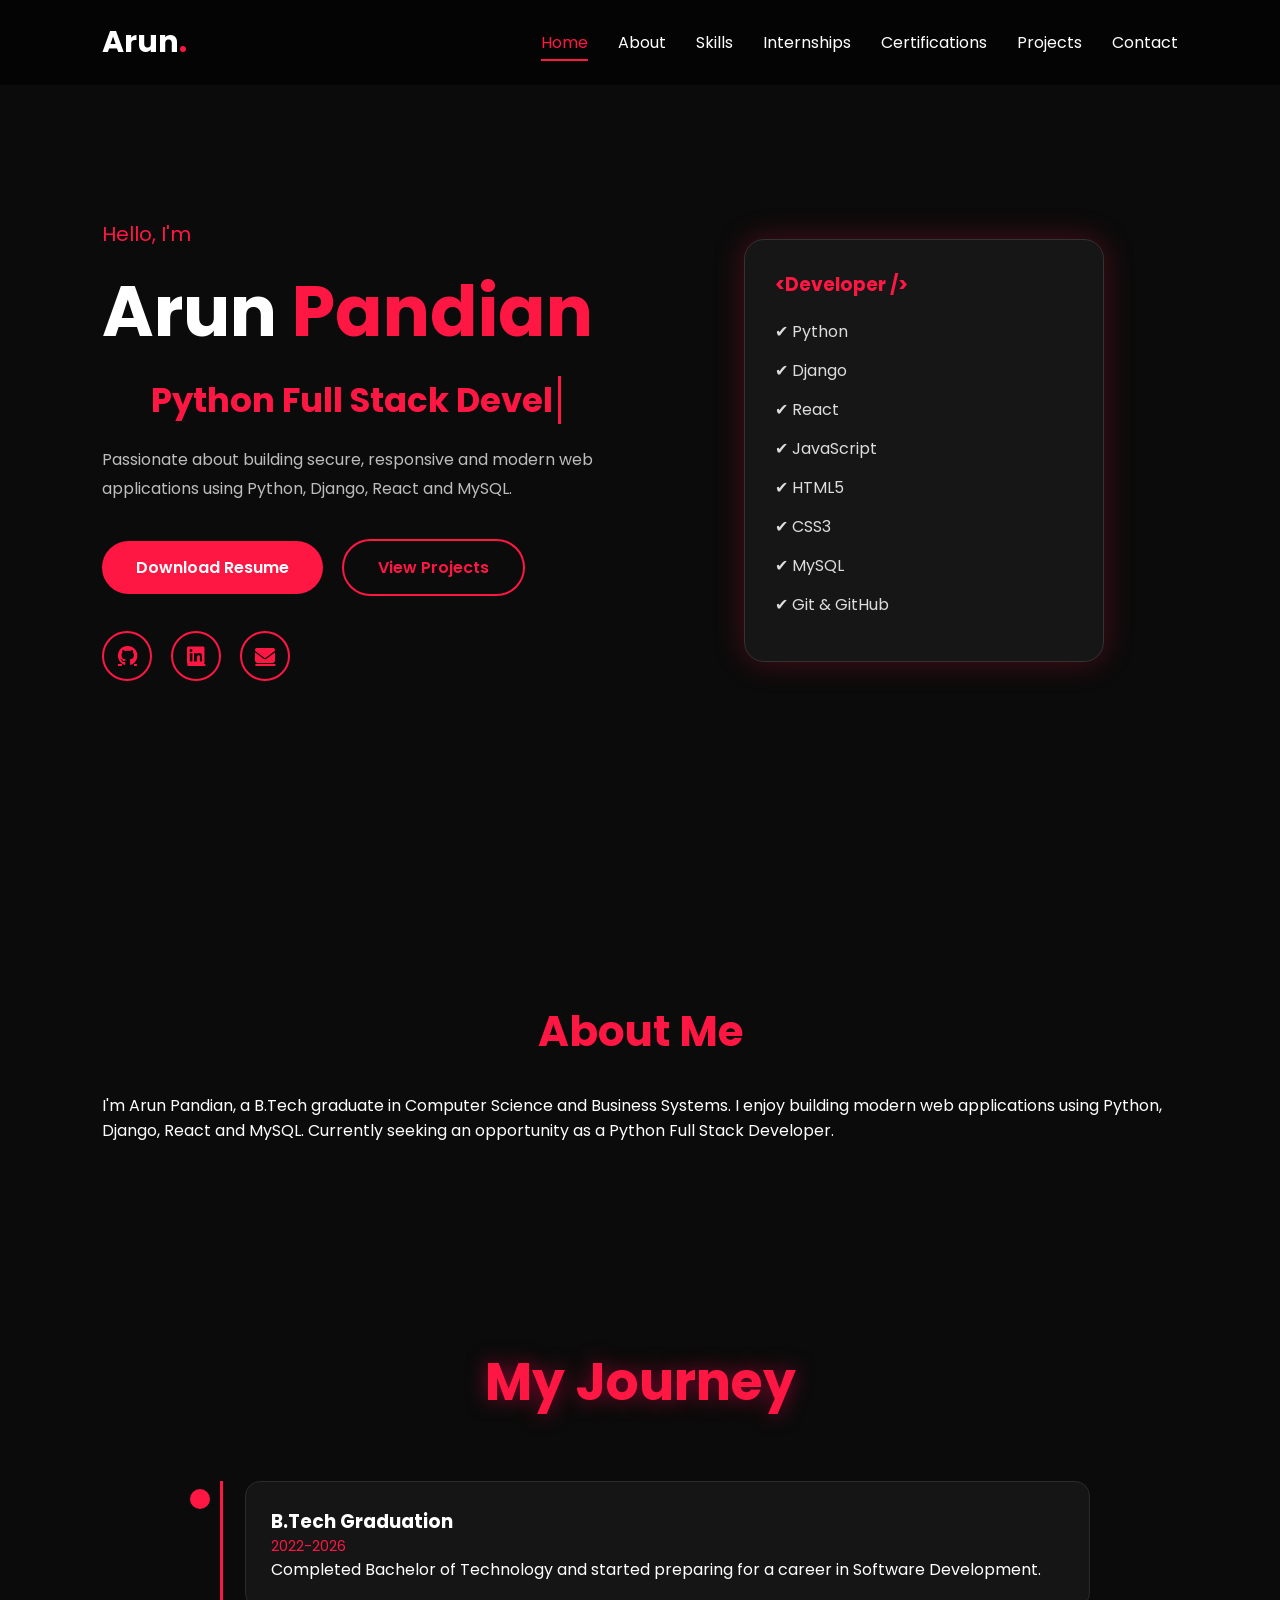
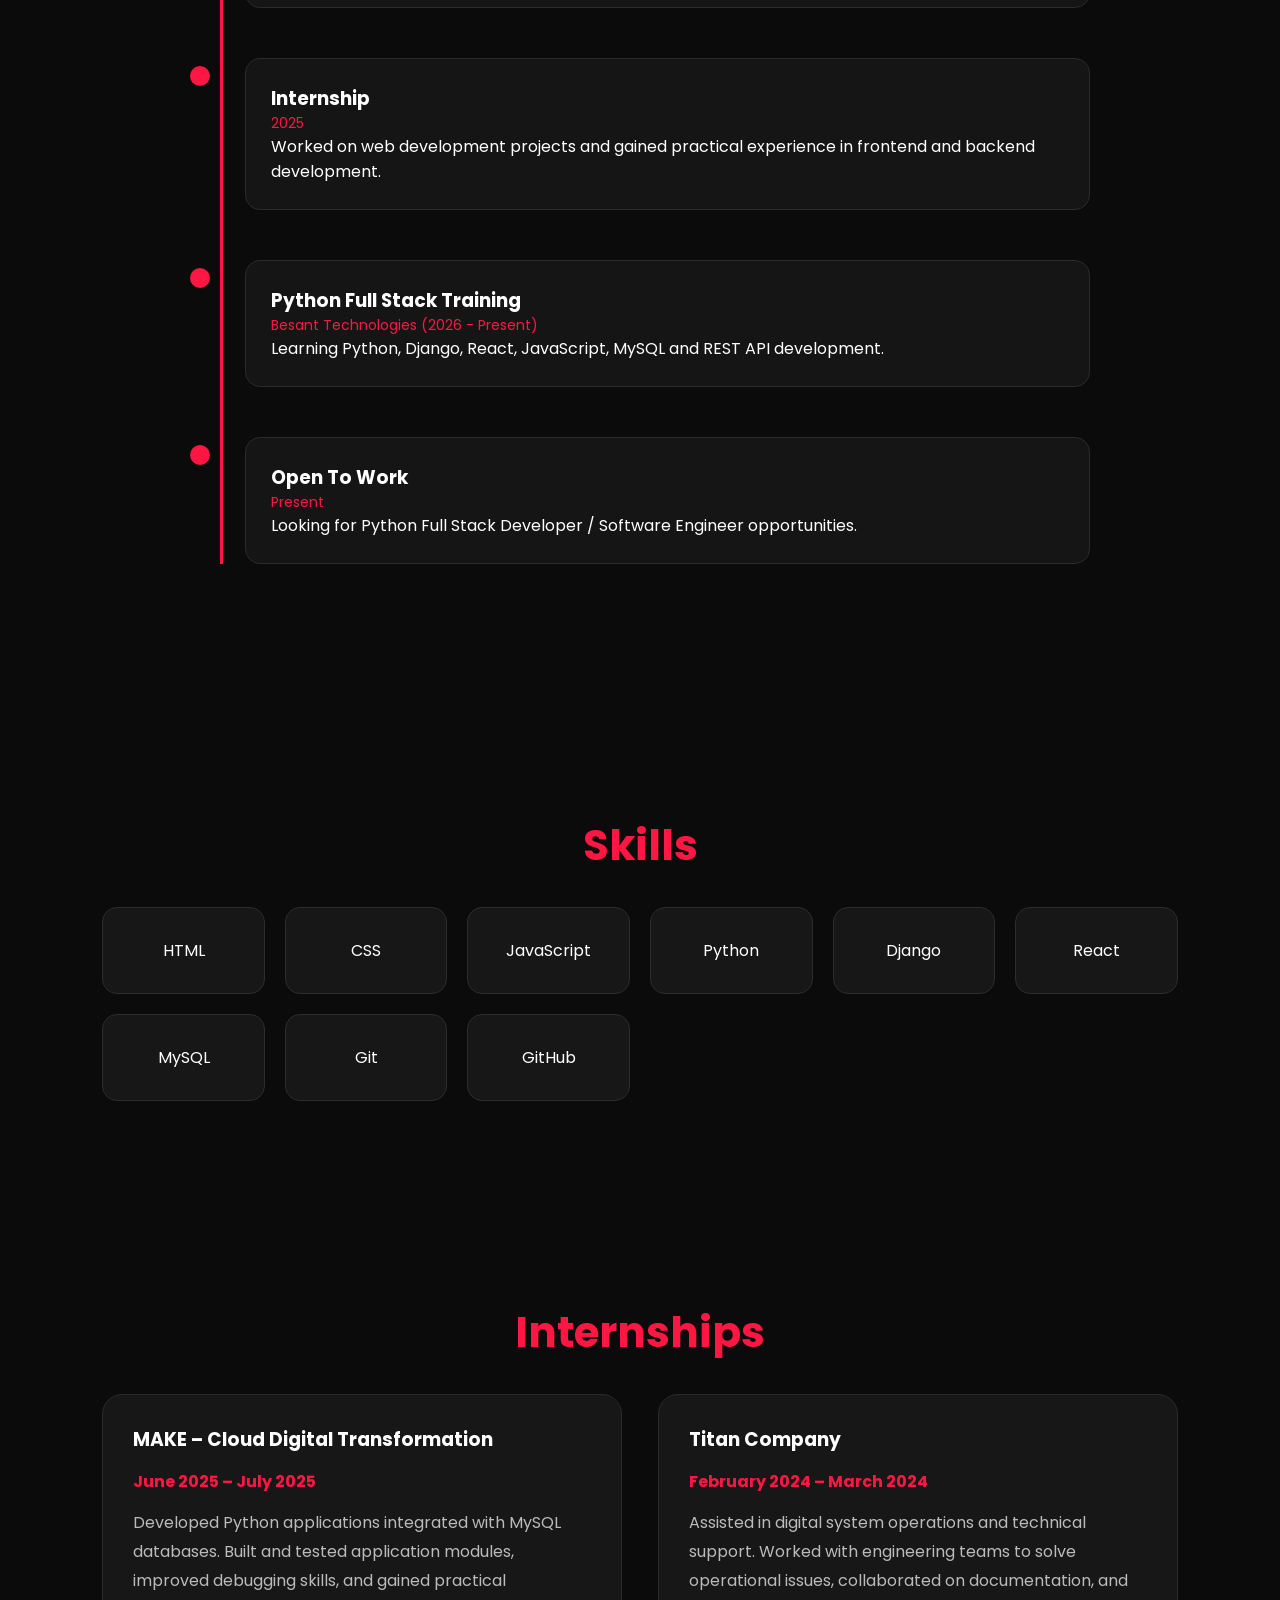
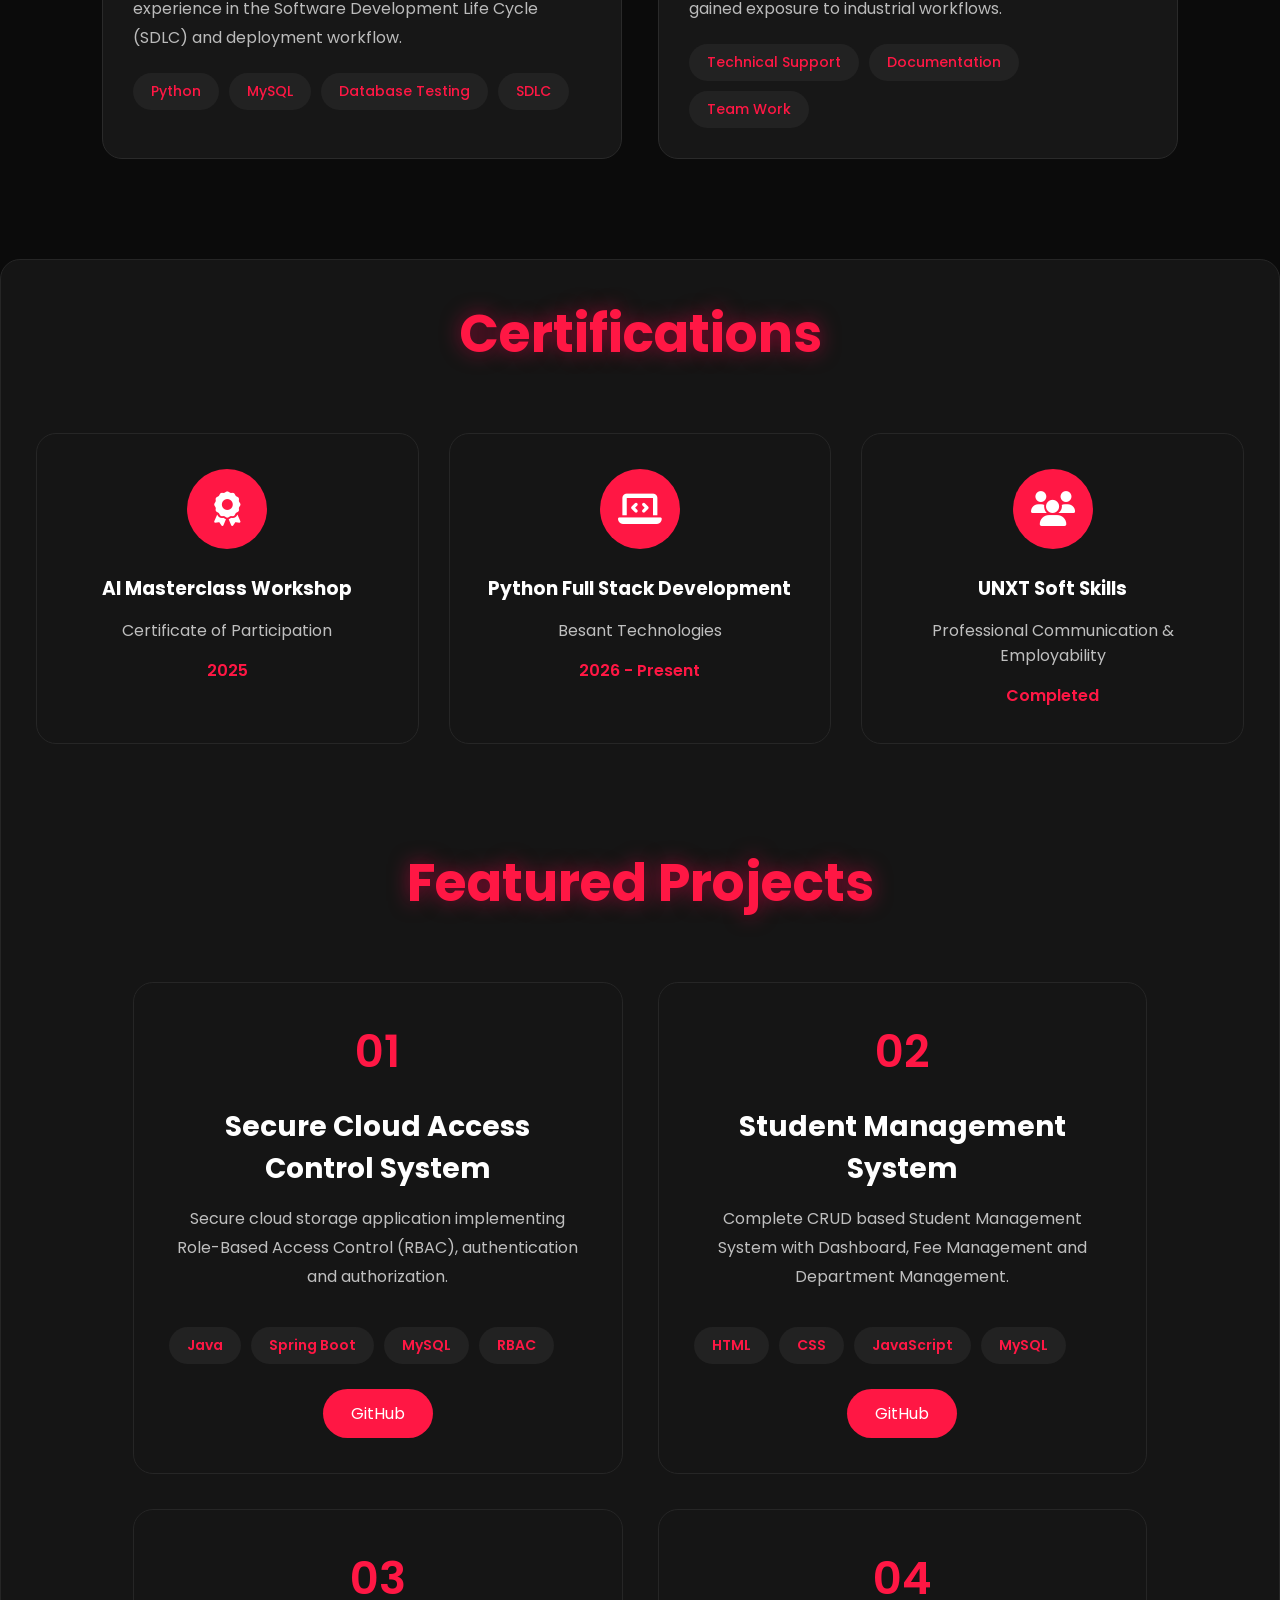
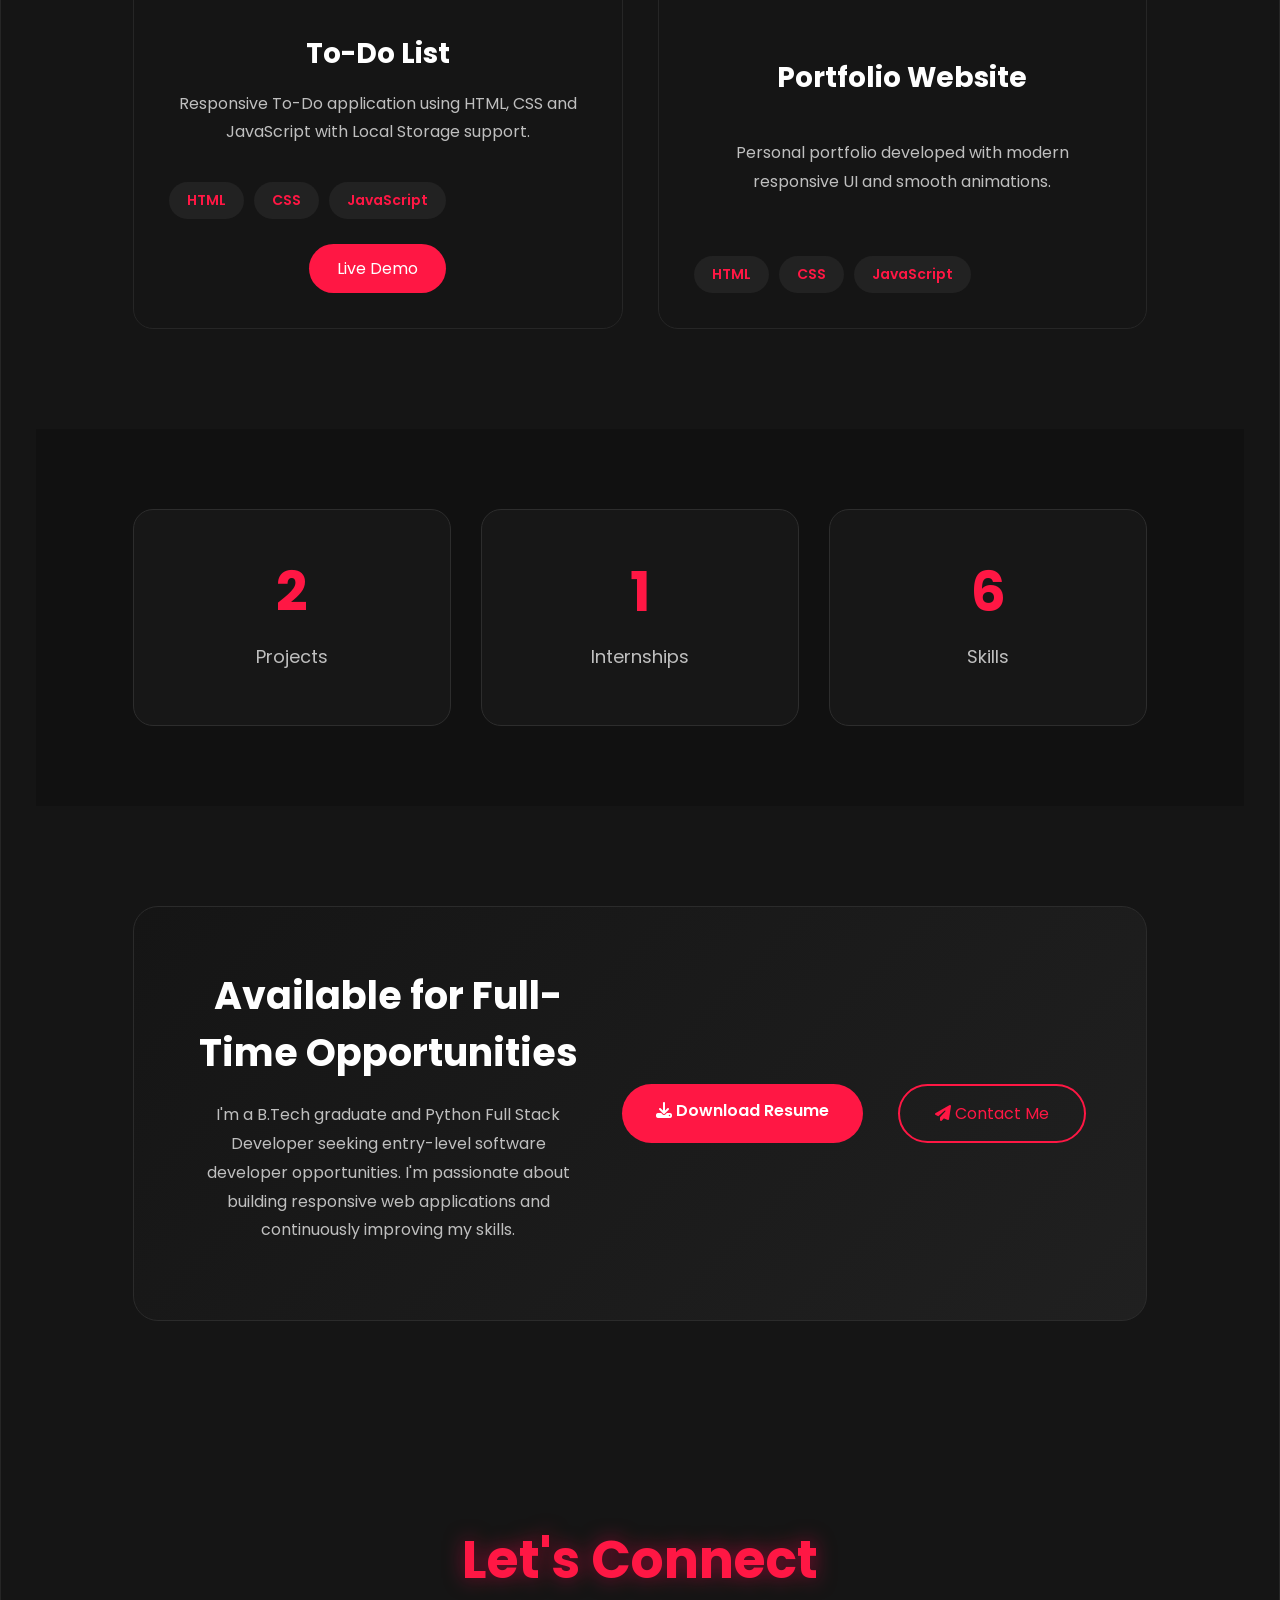
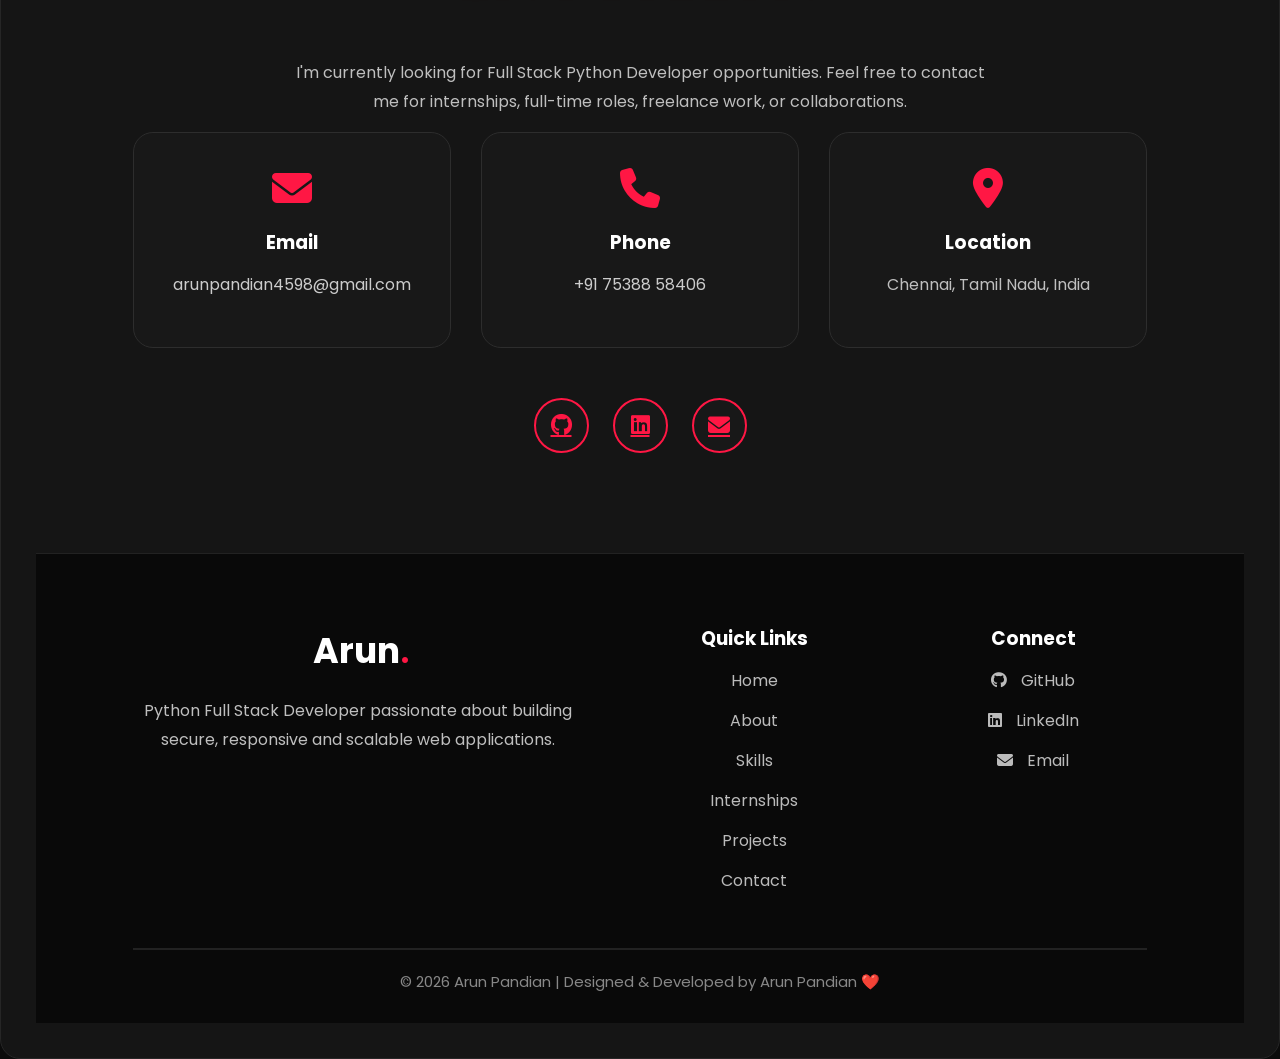
<file: portfolio/index.html>
<head>

    <!-- Basic Meta -->
    <meta charset="UTF-8">
    <meta name="viewport" content="width=device-width, initial-scale=1.0">

    <!-- Title -->
    <title>Arun Pandian | Python Full Stack Developer</title>

    <!-- SEO -->
    <meta name="description" content="Portfolio of Arun Pandian, Python Full Stack Developer skilled in Python, Django, React, JavaScript, HTML, CSS and MySQL.">
    <meta name="keywords" content="Arun Pandian, Python Developer, Full Stack Developer, Django, React, Portfolio, JavaScript, MySQL">
    <meta name="author" content="Arun Pandian">
    <meta name="robots" content="index, follow">

    <!-- Theme Color -->
    <meta name="theme-color" content="#ff1744">

    <!-- Open Graph -->
    <meta property="og:title" content="Arun Pandian | Python Full Stack Developer">
    <meta property="og:description" content="Explore my projects, internships, skills and certifications.">
    <meta property="og:type" content="website">
    <meta property="og:image" content="assets/favicon.png">

    <!-- Favicon -->
    <link rel="icon" href="https://stackoverflow.com/favicon.ico">
    

    <!-- CSS -->
    <link rel="stylesheet" href="style.css">

    <!-- Google Font -->
    <link rel="preconnect" href="https://fonts.googleapis.com">
    <link rel="preconnect" href="https://fonts.gstatic.com" crossorigin>

    <link href="https://fonts.googleapis.com/css2?family=Poppins:wght@300;400;500;600;700;800&display=swap" rel="stylesheet">

    <!-- Font Awesome -->
    <link rel="stylesheet"
        href="https://cdnjs.cloudflare.com/ajax/libs/font-awesome/6.6.0/css/all.min.css">

    <!-- AOS Animation -->
    <link rel="stylesheet"
        href="https://unpkg.com/aos@2.3.4/dist/aos.css">

</head>
<body>

<!-- ================= NAVBAR ================= -->

<header>

    <div class="logo">
        Arun<span>.</span>
    </div>

    <nav id="navbar">

    <a class="nav-link active" href="#home">Home</a>

    <a class="nav-link" href="#about">About</a>

    <a class="nav-link" href="#skills">Skills</a>

    <a class="nav-link" href="#experience">Internships</a>

    <a class="nav-link" href="#certifications">Certifications</a>

    <a class="nav-link" href="#projects">Projects</a>

    <a class="nav-link" href="#contact">Contact</a>

    </nav>

</header>

<!-- ================= HERO ================= -->

<section id="home" class="hero">

<div class="hero-text" data-aos="fade-right">

    <p>Hello, I'm</p>

    <h1>Arun <span>Pandian</span></h1>

    <h2>
    <span class="typing"></span>
    </h2>

    <p class="description">

        Passionate about building secure,
        responsive and modern web applications
        using Python, Django, React and MySQL.

    </p>

<div class="buttons">

<a href="assets/Arunpandian_Resume.pdf"
download
class="btn">

Download Resume

</a>

<a href="#projects"
class="btn2">

View Projects

</a>

</div>

<div class="social">

    <!-- GitHub -->
    <a href="https://github.com/Arunpandian4598" target="_blank" title="GitHub">
        <i class="fab fa-github"></i>
    </a>

    <!-- LinkedIn -->
    <a href="https://www.linkedin.com/in/YOUR-LINKEDIN-USERNAME/" target="_blank" title="LinkedIn">
        <i class="fab fa-linkedin"></i>
    </a>

    <!-- Email -->
    <a href="mailto:arunpandian4598@gmail.com" title="Email">
        <i class="fas fa-envelope"></i>
    </a>

</div>

</div>

<!-- Right Side -->

<div class="hero-right" data-aos="fade-left">

<div class="code-card" data-aos="fade-up">

<h3>&lt;Developer /&gt;</h3>

<ul>

<li>✔ Python</li>

<li>✔ Django</li>

<li>✔ React</li>

<li>✔ JavaScript</li>

<li>✔ HTML5</li>

<li>✔ CSS3</li>

<li>✔ MySQL</li>

<li>✔ Git & GitHub</li>

</ul>

</div>

</div>

</section>

<!-- ================= ABOUT ================= -->

<section id="about" data-aos="fade-up">

<h2>About Me</h2>

<p>

I'm Arun Pandian, a B.Tech graduate in
Computer Science and Business Systems.

I enjoy building modern web applications using
Python, Django, React and MySQL.

Currently seeking an opportunity as a
Python Full Stack Developer.

</p>

</section>

<!--================ JOURNEY ================-->

<section id="journey">

    <h2 class="section-title">My Journey</h2>

    <div class="timeline">

        <div class="timeline-item">
            <div class="timeline-dot"></div>
            <div class="timeline-content">
                <h3>B.Tech Graduation</h3>
                <span>2022-2026</span>
                <p>
                    Completed Bachelor of Technology and started preparing
                    for a career in Software Development.
                </p>
            </div>
        </div>

        <div class="timeline-item">
            <div class="timeline-dot"></div>
            <div class="timeline-content">
                <h3>Internship</h3>
                <span>2025</span>
                <p>
                    Worked on web development projects and gained
                    practical experience in frontend and backend development.
                </p>
            </div>
        </div>

        <div class="timeline-item">
            <div class="timeline-dot"></div>
            <div class="timeline-content">
                <h3>Python Full Stack Training</h3>
                <span>Besant Technologies (2026 - Present)</span>
                <p>
                    Learning Python, Django, React, JavaScript,
                    MySQL and REST API development.
                </p>
            </div>
        </div>

        
        <div class="timeline-item">
            <div class="timeline-dot"></div>
            <div class="timeline-content">
                <h3>Open To Work</h3>
                <span>Present</span>
                <p>
                    Looking for Python Full Stack Developer /
                    Software Engineer opportunities.
                </p>
            </div>
        </div>

    </div>

</section>

<!-- ================= SKILLS ================= -->

<section id="skills" data-aos="fade-up">

<h2>Skills</h2>

<div class="skills">

<div class="card" data-aos="zoom-in">HTML</div>

<div class="card" data-aos="zoom-in">CSS</div>

<div class="card" data-aos="zoom-in">JavaScript</div>

<div class="card" data-aos="zoom-in">Python</div>

<div class="card" data-aos="zoom-in">Django</div>

<div class="card" data-aos="zoom-in">React</div>

<div class="card" data-aos="zoom-in">MySQL</div>

<div class="card" data-aos="zoom-in">Git</div>

<div class="card" data-aos="zoom-in">GitHub</div>

</div>

</section>

<!-- ================= EXPERIENCE ================= -->

<section id="experience" data-aos="fade-up">

    <h2>Internships</h2>

    <div class="project-grid">

        <div class="project" data-aos="flip-left">

            <h3>MAKE – Cloud Digital Transformation</h3>

            <h4>June 2025 – July 2025</h4>

            <p>
                Developed Python applications integrated with MySQL databases.
                Built and tested application modules, improved debugging skills,
                and gained practical experience in the Software Development Life Cycle (SDLC)
                and deployment workflow.
            </p>

            <div class="tech-stack">
                <span>Python</span>
                <span>MySQL</span>
                <span>Database Testing</span>
                <span>SDLC</span>
            </div>

        </div>

        <div class="project" data-aos="flip-right">

            <h3>Titan Company</h3>

            <h4>February 2024 – March 2024</h4>

            <p>
                Assisted in digital system operations and technical support.
                Worked with engineering teams to solve operational issues,
                collaborated on documentation, and gained exposure to industrial workflows.
            </p>

            <div class="tech-stack">
                <span>Technical Support</span>
                <span>Documentation</span>
                <span>Team Work</span>
            </div>

        </div>

    </div>

</section>

<!-- ================= CERTIFICATIONS ================= -->

<div class="certificate-card" data-aos="zoom-in">
    
    <h2 class="section-title">Certifications</h2>

    <div class="certification-grid">

        <div class="certificate-card">

            <div class="certificate-icon">
                <i class="fas fa-award"></i>
            </div>

            <h3>AI Masterclass Workshop</h3>

            <p>Certificate of Participation</p>

            <span>2025</span>

        </div>

        <div class="certificate-card">

            <div class="certificate-icon">
                <i class="fas fa-laptop-code"></i>
            </div>

            <h3>Python Full Stack Development</h3>

            <p>Besant Technologies</p>

            <span>2026 - Present</span>

        </div>

        <div class="certificate-card">

            <div class="certificate-icon">
                <i class="fas fa-users"></i>
            </div>

            <h3>UNXT Soft Skills</h3>

            <p>Professional Communication & Employability</p>

            <span>Completed</span>

        </div>

    </div>

</section>


<!-- ================= PROJECTS ================= -->

<section id="projects">

    <h2 class="project-title">Featured Projects</h2>

    <div class="project-grid">

        <!-- Card 1 -->
        <div class="project-card" data-aos="fade-up">

            <span class="project-number">01</span>

            <h3>Secure Cloud Access Control System</h3>

            <p>
                Secure cloud storage application implementing Role-Based
                Access Control (RBAC), authentication and authorization.
            </p>

            <div class="tech-stack">
                <span>Java</span>
                <span>Spring Boot</span>
                <span>MySQL</span>
                <span>RBAC</span>
            </div>

            <div class="project-links">
                <a href="#" class="btn-project">GitHub</a>
            </div>

        </div>

        <!-- Card 2 -->

        <div class="project-card" data-aos="fade-up">

            <span class="project-number">02</span>

            <h3>Student Management System</h3>

            <p>
                Complete CRUD based Student Management System with
                Dashboard, Fee Management and Department Management.
            </p>

            <div class="tech-stack">
                <span>HTML</span>
                <span>CSS</span>
                <span>JavaScript</span>
                <span>MySQL</span>
            </div>

            <div class="project-links">

                <a href="https://github.com/Arunpandian4598/Student-Management-System"
                target="_blank"
                class="btn-project">

                GitHub

                </a>

            </div>

        </div>

        <!-- Card 3 -->

        <div class="project-card" data-aos="fade-up">

            <span class="project-number">03</span>

            <h3>To-Do List</h3>

            <p>
                Responsive To-Do application using HTML, CSS and JavaScript
                with Local Storage support.
            </p>

            <div class="tech-stack">

                <span>HTML</span>
                <span>CSS</span>
                <span>JavaScript</span>

            </div>

            <div class="project-links">

                <a href="https://dotodaytask.netlify.app/"
                target="_blank"
                class="btn-project">

                Live Demo

                </a>

            </div>

        </div>

        <!-- Card 4 -->

        <div class="project-card">

            <span class="project-number">04</span>

            <h3>Portfolio Website</h3>

            <p>
                Personal portfolio developed with modern responsive
                UI and smooth animations.
            </p>

            <div class="tech-stack">

                <span>HTML</span>
                <span>CSS</span>
                <span>JavaScript</span>

            </div>

        </div>

    </div>

</section>

<!-- ================= Statistics ================= -->

<section class="stats">

    <div class="stat-box">
        <h1 class="counter" data-target="4">0</h1>
        <p>Projects</p>
    </div>

    <div class="stat-box">
        <h1 class="counter" data-target="2">0</h1>
        <p>Internships</p>
    </div>

    <div class="stat-box">
        <h1 class="counter" data-target="12">0</h1>
        <p>Skills</p>
    </div>

</section>

<!-- ================= HIRE ME ================= -->

<section id="hire">

    <div class="hire-container">

        <div class="hire-text">

            <h2>Available for Full-Time Opportunities</h2>

            <p>
                I'm a B.Tech graduate and Python Full Stack Developer
                seeking entry-level software developer opportunities.
                I'm passionate about building responsive web applications
                and continuously improving my skills.
            </p>

        </div>

        <div class="hire-buttons">

            <a href="assets/Arun_Pandian_Resume.pdf"
               download
               class="btn">
                <i class="fas fa-download"></i>
                Download Resume
            </a>

            <a href="#contact" class="btn-outline">
                <i class="fas fa-paper-plane"></i>
                Contact Me
            </a>

        </div>

    </div>

</section>

<!-- ================= CONTACT ================= -->

<section id="contact" data-aos="fade-up">

    <h2 class="section-title">Let's Connect</h2>

    <p class="contact-subtitle">
        I'm currently looking for Full Stack Python Developer opportunities.
        Feel free to contact me for internships, full-time roles, freelance work,
        or collaborations.
    </p>

    <div class="contact-container">

        <!-- Contact Information -->

        <div class="contact-card">

            <i class="fas fa-envelope"></i>

            <h3>Email</h3>

            <a href="mailto:arunpandian4598@gmail.com">
                arunpandian4598@gmail.com
            </a>

        </div>

        <div class="contact-card">

            <i class="fas fa-phone"></i>

            <h3>Phone</h3>

            <a href="tel:+917538858406">
                +91 75388 58406
            </a>

        </div>

        <div class="contact-card">

            <i class="fas fa-location-dot"></i>

            <h3>Location</h3>

            <p>Chennai, Tamil Nadu, India</p>

        </div>

    </div>

    <!-- Social Links -->

    <div class="contact-social">

        <a href="https://github.com/Arunpandian4598" target="_blank">
            <i class="fab fa-github"></i>
        </a>

        <a href="https://www.linkedin.com/" target="_blank">
            <i class="fab fa-linkedin"></i>
        </a>

        <a href="mailto:arunpandian4598@gmail.com">
            <i class="fas fa-envelope"></i>
        </a>

    </div>

</section>

<!-- ================= FOOTER ================= -->

<footer class="footer" data-aos="fade-up">

    <div class="footer-container">

        <div class="footer-left">

            <h2>Arun<span>.</span></h2>

            <p>
                Python Full Stack Developer passionate about building
                secure, responsive and scalable web applications.
            </p>

        </div>

        <div class="footer-links">

            <h3>Quick Links</h3>

            <a href="#home">Home</a>
            <a href="#about">About</a>
            <a href="#skills">Skills</a>
            <a href="#experience">Internships</a>
            <a href="#projects">Projects</a>
            <a href="#contact">Contact</a>

        </div>

        <div class="footer-social">

            <h3>Connect</h3>

            <a href="https://github.com/Arunpandian4598" target="_blank">
                <i class="fab fa-github"></i> GitHub
            </a>

            <a href="https://www.linkedin.com/in/YOUR-LINKEDIN-ID/" target="_blank">
                <i class="fab fa-linkedin"></i> LinkedIn
            </a>

            <a href="mailto:arunpandian4598@gmail.com">
                <i class="fas fa-envelope"></i> Email
            </a>

        </div>

    </div>

    <hr>

    <div class="copyright">

        © 2026 Arun Pandian | Designed & Developed by Arun Pandian ❤️

    </div>

</footer>
<!-- ================= Back To Top ================= -->

<button id="topBtn">
    <i class="fas fa-arrow-up"></i>
</button>


<script src="https://unpkg.com/aos@2.3.4/dist/aos.js"></script>
<script>
AOS.init({
    duration:1000,
    once:true,
    offset:120
});
</script>

<script src="script.js"></script>
</body>

</body>

</html>
</file>
<file: portfolio/style.css>
/* ===========================
   Google Font
=========================== */
@import url('https://fonts.googleapis.com/css2?family=Poppins:wght@300;400;500;600;700;800&display=swap');

/* ===========================
   Reset
=========================== */
*{
    margin:0;
    padding:0;
    box-sizing:border-box;
    scroll-behavior:smooth;
    font-family:'Poppins',sans-serif;
}

body{
    background:#0b0b0b;
    color:#fff;
    overflow-x:hidden;
}

/* ===========================
   Scrollbar
=========================== */

::-webkit-scrollbar{
    width:8px;
}

::-webkit-scrollbar-thumb{
    background:#ff1744;
    border-radius:20px;
}

::-webkit-scrollbar-track{
    background:#111;
}

/* ===========================
   Header
=========================== */

header{
    position:fixed;
    top:0;
    width:100%;
    display:flex;
    justify-content:space-between;
    align-items:center;
    padding:20px 8%;
    background:rgba(0,0,0,.6);
    backdrop-filter:blur(15px);
    z-index:1000;
}

.logo{
    font-size:30px;
    font-weight:700;
}

.logo span{
    color:#ff1744;
}

nav{
    display:flex;
    gap:30px;
}

nav a{
    color:white;
    text-decoration:none;
    transition:.3s;
}

nav a:hover{
    color:#ff1744;
}

/* ===========================
   Hero
=========================== */

.hero{
    min-height:100vh;
    display:flex;
    justify-content:space-between;
    align-items:center;
    padding:120px 8%;
    gap:60px;
}

.hero-text{
    flex:1;
}

.hero-text p:first-child{
    color:#ff1744;
    font-size:20px;
}

.hero-text h1{
    font-size:70px;
    margin:10px 0;
}

.hero-text h1 span{
    color:#ff1744;
}

.hero-text h2{
    font-size:34px;
    margin-bottom:20px;
}

.description{
    color:#bdbdbd;
    line-height:1.8;
    max-width:550px;
}

/* ===========================
   Buttons
=========================== */

.buttons{
    margin-top:35px;
}

.btn,
.btn2{
    display:inline-block;
    text-decoration:none;
    padding:14px 34px;
    border-radius:40px;
    transition:.4s;
    margin-right:15px;
    font-weight:600;
}

.btn{
    background:#ff1744;
    color:white;
}

.btn:hover{
    transform:translateY(-5px);
    box-shadow:0 0 20px #ff1744;
}

.btn2{
    border:2px solid #ff1744;
    color:#ff1744;
}

.btn2:hover{
    background:#ff1744;
    color:white;
}

/* ===========================
   Social Icons
=========================== */

.social{
    margin-top:35px;
}

.social a{
    width:50px;
    height:50px;
    display:inline-flex;
    justify-content:center;
    align-items:center;
    border:2px solid #ff1744;
    color:#ff1744;
    border-radius:50%;
    margin-right:15px;
    font-size:20px;
    transition:.4s;
}

.social a:hover{
    background:#ff1744;
    color:white;
}

/* ===========================
   Code Card
=========================== */

.hero-right{
    flex:1;
    display:flex;
    justify-content:center;
}

.code-card{
    width:360px;
    background:#161616;
    border:1px solid #333;
    border-radius:20px;
    padding:30px;
    box-shadow:0 0 30px rgba(255,23,68,.25);
    animation:float 4s ease-in-out infinite;
}

.code-card h3{
    color:#ff1744;
    margin-bottom:20px;
}

.code-card ul{
    list-style:none;
}

.code-card li{
    margin:14px 0;
    color:#ddd;
}

/* ===========================
   Sections
=========================== */

section{
    padding:100px 8%;
}

section h2{
    font-size:42px;
    margin-bottom:30px;
    text-align:center;
    color:#ff1744;
}

/* ===========================
   Skills
=========================== */

.skills{
    display:grid;
    grid-template-columns:repeat(auto-fit,minmax(160px,1fr));
    gap:20px;
}

.card{
    background:#171717;
    padding:30px;
    text-align:center;
    border-radius:15px;
    transition:.4s;
    border:1px solid #2d2d2d;
}

.card:hover{
    transform:translateY(-10px);
    background:#ff1744;
}

/* ===========================
   Projects
=========================== */

.project-grid{
    display:grid;
    grid-template-columns:repeat(auto-fit,minmax(320px,1fr));
    gap:30px;
}

.project{
    background:#171717;
    border-radius:20px;
    padding:30px;
    transition:.4s;
    border:1px solid #2a2a2a;
}

.project:hover{
    transform:translateY(-10px);
    border-color:#ff1744;
    box-shadow:0 0 25px rgba(255,23,68,.3);
}

.project h3{
    margin-bottom:15px;
}

.project p{
    color:#bbb;
    line-height:1.8;
    margin-bottom:20px;
}

.project a{
    color:#ff1744;
    text-decoration:none;
    font-weight:600;
}

/* ===========================
   Contact
=========================== */

.contact{
    padding:100px 8%;
    background:#111;
    text-align:center;
}

.section-title{
    font-size:42px;
    color:#ff1744;
    margin-bottom:15px;
}

.contact-subtitle{
    max-width:700px;
    margin:auto;
    color:#bbb;
    line-height:1.8;
    margin-bottom:50px;
}

.contact-container{
    display:grid;
    grid-template-columns:repeat(auto-fit,minmax(250px,1fr));
    gap:30px;
}

.contact-card{
    background:#181818;
    padding:35px;
    border-radius:20px;
    transition:.4s;
    border:1px solid #2d2d2d;
}

.contact-card:hover{
    transform:translateY(-10px);
    border-color:#ff1744;
    box-shadow:0 0 25px rgba(255,23,68,.35);
}

.contact-card i{
    font-size:40px;
    color:#ff1744;
    margin-bottom:20px;
}

.contact-card h3{
    margin-bottom:10px;
}

.contact-card a,
.contact-card p{
    color:#ccc;
    text-decoration:none;
}

.contact-card a:hover{
    color:#ff1744;
}

.contact-social{
    margin-top:50px;
}

.contact-social a{
    display:inline-flex;
    justify-content:center;
    align-items:center;
    width:55px;
    height:55px;
    margin:0 10px;
    border-radius:50%;
    background:#181818;
    border:2px solid #ff1744;
    color:#ff1744;
    font-size:22px;
    transition:.3s;
}

.contact-social a:hover{
    background:#ff1744;
    color:#fff;
    transform:translateY(-5px);
}

/* ===========================
   Footer
=========================== */

footer{
    padding:30px;
    text-align:center;
    background:#111;
    color:#aaa;
}

/* ===========================
   Floating Animation
=========================== */

@keyframes float{

    0%{
        transform:translateY(0);
    }

    50%{
        transform:translateY(-15px);
    }

    100%{
        transform:translateY(0);
    }

}

/* ===========================
   Responsive
=========================== */

@media(max-width:992px){

.hero{

    flex-direction:column;
    text-align:center;

}

.hero-text h1{

    font-size:50px;

}

.hero-text h2{

    font-size:28px;

}

.description{

    margin:auto;

}

header{

    flex-direction:column;
    gap:15px;

}

nav{

    flex-wrap:wrap;
    justify-content:center;

}

.buttons{

    display:flex;
    justify-content:center;
    flex-wrap:wrap;
    gap:15px;

}

.social{

    text-align:center;

}

}

.tech-stack{
    display:flex;
    flex-wrap:wrap;
    gap:10px;
    margin-top:20px;
}

.tech-stack span{
    background:#202020;
    color:#ff1744;
    padding:8px 15px;
    border-radius:30px;
    font-size:13px;
    font-weight:500;
}

.project h4{
    color:#ff1744;
    margin:10px 0 15px;
}

.project a{
    display:inline-block;
    margin-top:20px;
    text-decoration:none;
    color:#ff1744;
    font-weight:600;
}

.project a:hover{
    color:#fff;
}

.typing{
    color:#ff1744;
    border-right:3px solid #ff1744;
    padding-right:5px;
    white-space:nowrap;
    animation:blink .7s infinite;
}

@keyframes blink{

    50%{
        border-color:transparent;
    }

}

/* ================= Statistics ================= */

.stats{
    display:grid;
    grid-template-columns:repeat(auto-fit,minmax(220px,1fr));
    gap:30px;
    padding:80px 8%;
    background:#111;
}

.stat-box{
    background:#171717;
    padding:40px;
    border-radius:20px;
    text-align:center;
    transition:.4s;
    border:1px solid #2d2d2d;
}

.stat-box:hover{
    transform:translateY(-10px);
    border-color:#ff1744;
    box-shadow:0 0 25px rgba(255,23,68,.3);
}

.stat-box h1{
    font-size:55px;
    color:#ff1744;
    margin-bottom:10px;
}

.stat-box p{
    color:#bbb;
    font-size:18px;
}


/* ================= Sticky Navbar ================= */

header{

    transition:.4s;

}

header.sticky{

    padding:15px 8%;

    background:#090909;

    box-shadow:0 5px 25px rgba(0,0,0,.5);

}

/* ================= Active Nav ================= */

.nav-link{

    position:relative;

}

.nav-link.active{

    color:#ff1744;

}

.nav-link.active::after{

    content:"";

    position:absolute;

    left:0;

    bottom:-6px;

    width:100%;

    height:2px;

    background:#ff1744;

}

/* ================= Back To Top ================= */

#topBtn{

    position:fixed;

    right:30px;

    bottom:30px;

    width:55px;

    height:55px;

    border:none;

    border-radius:50%;

    background:#ff1744;

    color:white;

    font-size:20px;

    cursor:pointer;

    display:none;

    z-index:999;

    transition:.3s;

}

#topBtn:hover{

    transform:translateY(-5px);

    box-shadow:0 0 20px #ff1744;

}

/* ================= FOOTER ================= */

.footer{

    background:#090909;

    padding:70px 8% 30px;

    border-top:1px solid #222;

}

.footer-container{

    display:grid;

    grid-template-columns:2fr 1fr 1fr;

    gap:50px;

}

.footer-left h2{

    color:#fff;

    font-size:35px;

}

.footer-left span{

    color:#ff1744;

}

.footer-left p{

    color:#bbb;

    margin-top:20px;

    line-height:1.8;

    max-width:450px;

}

.footer-links h3,
.footer-social h3{

    margin-bottom:20px;

    color:#fff;

}

.footer-links a,
.footer-social a{

    display:block;

    color:#bbb;

    text-decoration:none;

    margin-bottom:15px;

    transition:.3s;

}

.footer-links a:hover,
.footer-social a:hover{

    color:#ff1744;

    padding-left:8px;

}

.footer-social i{

    margin-right:10px;

}

.footer hr{

    margin:40px 0 20px;

    border:1px solid #222;

}

.copyright{

    text-align:center;

    color:#888;

    font-size:15px;

}

/* Responsive */

@media(max-width:900px){

.footer-container{

grid-template-columns:1fr;

text-align:center;

}

.footer-left p{

margin:auto;

}

}



/*================ Projects ================*/

#projects{

    padding:100px 8%;
    position:relative;

}

.project-title{

    text-align:center;
    font-size:55px;
    color:#ff1744;
    margin-bottom:60px;

}

.project-grid{

    display:grid;

    grid-template-columns:repeat(2,1fr);

    gap:35px;

}

.project-card{

    background:#151515;

    border:1px solid #262626;

    border-radius:20px;

    padding:35px;

    min-height:320px;

    display:flex;

    flex-direction:column;

    justify-content:space-between;

    transition:.4s;

}

.project-card:hover{

    transform:translateY(-12px);

    border-color:#ff1744;

    box-shadow:0 0 25px rgba(255,0,60,.35);

}

.project-number{

    font-size:45px;

    color:#ff1744;

    font-weight:bold;

    margin-bottom:20px;

}

.project-card h3{

    font-size:28px;

    margin-bottom:15px;

}

.project-card p{

    color:#bfbfbf;

    line-height:1.8;

    margin-bottom:25px;

}

.tech-stack{

    display:flex;

    flex-wrap:wrap;

    gap:10px;

}

.tech-stack span{

    background:#222;

    color:#ff1744;

    padding:8px 18px;

    border-radius:30px;

    font-size:14px;

}

.project-links{

    margin-top:25px;

}

.btn-project{

    display:inline-block;

    padding:12px 28px;

    background:#ff1744;

    color:white;

    text-decoration:none;

    border-radius:30px;

    transition:.3s;

}

.btn-project:hover{

    background:white;

    color:#111;

}

@media(max-width:900px){

.project-grid{

grid-template-columns:1fr;

}

.project-card{

min-height:auto;

}

}


/*================ Certifications ================*/

#certifications{

    padding:100px 8%;

}

.certification-grid{

    display:grid;

    grid-template-columns:repeat(auto-fit,minmax(280px,1fr));

    gap:30px;

}

.certificate-card{

    background:#151515;

    border:1px solid #262626;

    border-radius:20px;

    padding:35px;

    text-align:center;

    transition:.4s;

}

.certificate-card:hover{

    transform:translateY(-10px);

    border-color:#ff1744;

    box-shadow:0 0 25px rgba(255,0,60,.35);

}

.certificate-icon{

    width:80px;

    height:80px;

    margin:auto;

    background:#ff1744;

    border-radius:50%;

    display:flex;

    justify-content:center;

    align-items:center;

    font-size:35px;

    color:white;

    margin-bottom:25px;

}

.certificate-card h3{

    margin-bottom:15px;

}

.certificate-card p{

    color:#bfbfbf;

    margin-bottom:15px;

}

.certificate-card span{

    color:#ff1744;

    font-weight:600;

}

.project-card,
.certificate-card,
.card,
.contact-card{

    transition:0.4s ease;

}

.project-card:hover,
.certificate-card:hover,
.card:hover,
.contact-card:hover{

    transform:translateY(-12px) scale(1.02);

}

.btn,
.btn2,
.btn-project{

    transition:all .4s ease;

}

.btn:hover,
.btn2:hover,
.btn-project:hover{

    transform:translateY(-5px);

    box-shadow:0 0 20px rgba(255,0,80,.5);

}

.section-title,
.project-title{

    font-size:52px;

    text-align:center;

    margin-bottom:60px;

    color:#ff1744;

    text-shadow:0 0 20px rgba(255,0,80,.5);

}

/*================ Hire Me =================*/

#hire{

    padding:100px 8%;

}

.hire-container{

    background:linear-gradient(135deg,#151515,#202020);

    border:1px solid #2b2b2b;

    border-radius:25px;

    padding:60px;

    display:flex;

    justify-content:space-between;

    align-items:center;

    gap:40px;

    flex-wrap:wrap;

}

.hire-text{

    flex:1;

}

.hire-text h2{

    font-size:38px;

    color:#fff;

    margin-bottom:20px;

}

.hire-text p{

    color:#bfbfbf;

    line-height:1.8;

    max-width:650px;

}

.hire-buttons{

    display:flex;

    gap:20px;

    flex-wrap:wrap;

}

.btn-outline{

    padding:15px 35px;

    border:2px solid #ff1744;

    color:#ff1744;

    text-decoration:none;

    border-radius:40px;

    transition:.3s;

}

.btn-outline:hover{

    background:#ff1744;

    color:#fff;

}

@media(max-width:900px){

.hire-container{

text-align:center;

justify-content:center;

}

}

/*================ Journey ================*/

#journey{

    padding:100px 8%;

}

.timeline{

    position:relative;

    max-width:900px;

    margin:auto;

}

.timeline::before{

    content:"";

    position:absolute;

    left:30px;

    top:0;

    width:3px;

    height:100%;

    background:#ff1744;

}

.timeline-item{

    display:flex;

    margin-bottom:50px;

    position:relative;

}

.timeline-dot{

    width:20px;

    height:20px;

    background:#ff1744;

    border-radius:50%;

    margin-right:35px;

    margin-top:8px;

    flex-shrink:0;

}

.timeline-content{

    background:#151515;

    padding:25px;

    border-radius:15px;

    width:100%;

    border:1px solid #2b2b2b;

    transition:.3s;

}

.timeline-content:hover{

    transform:translateX(10px);

    border-color:#ff1744;

}

.timeline-content span{

    color:#ff1744;

    font-size:14px;

}
</file>
